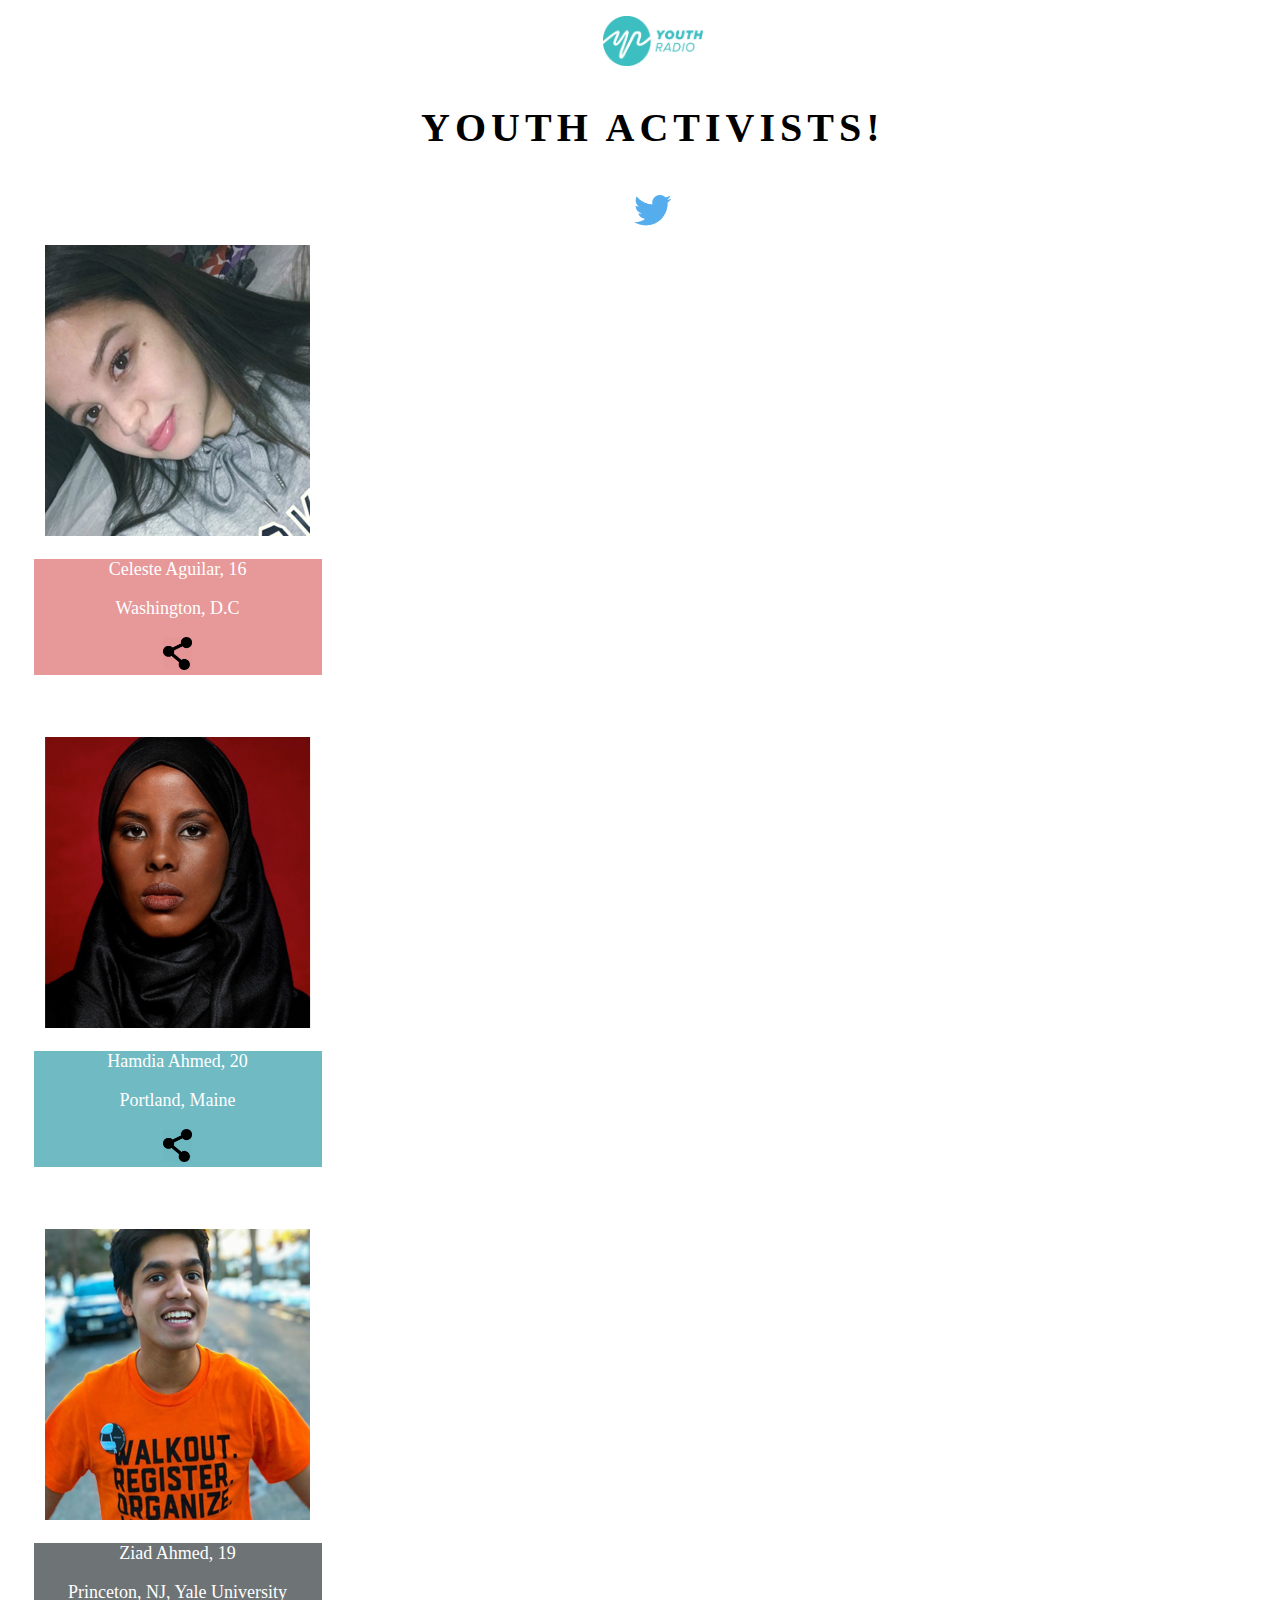
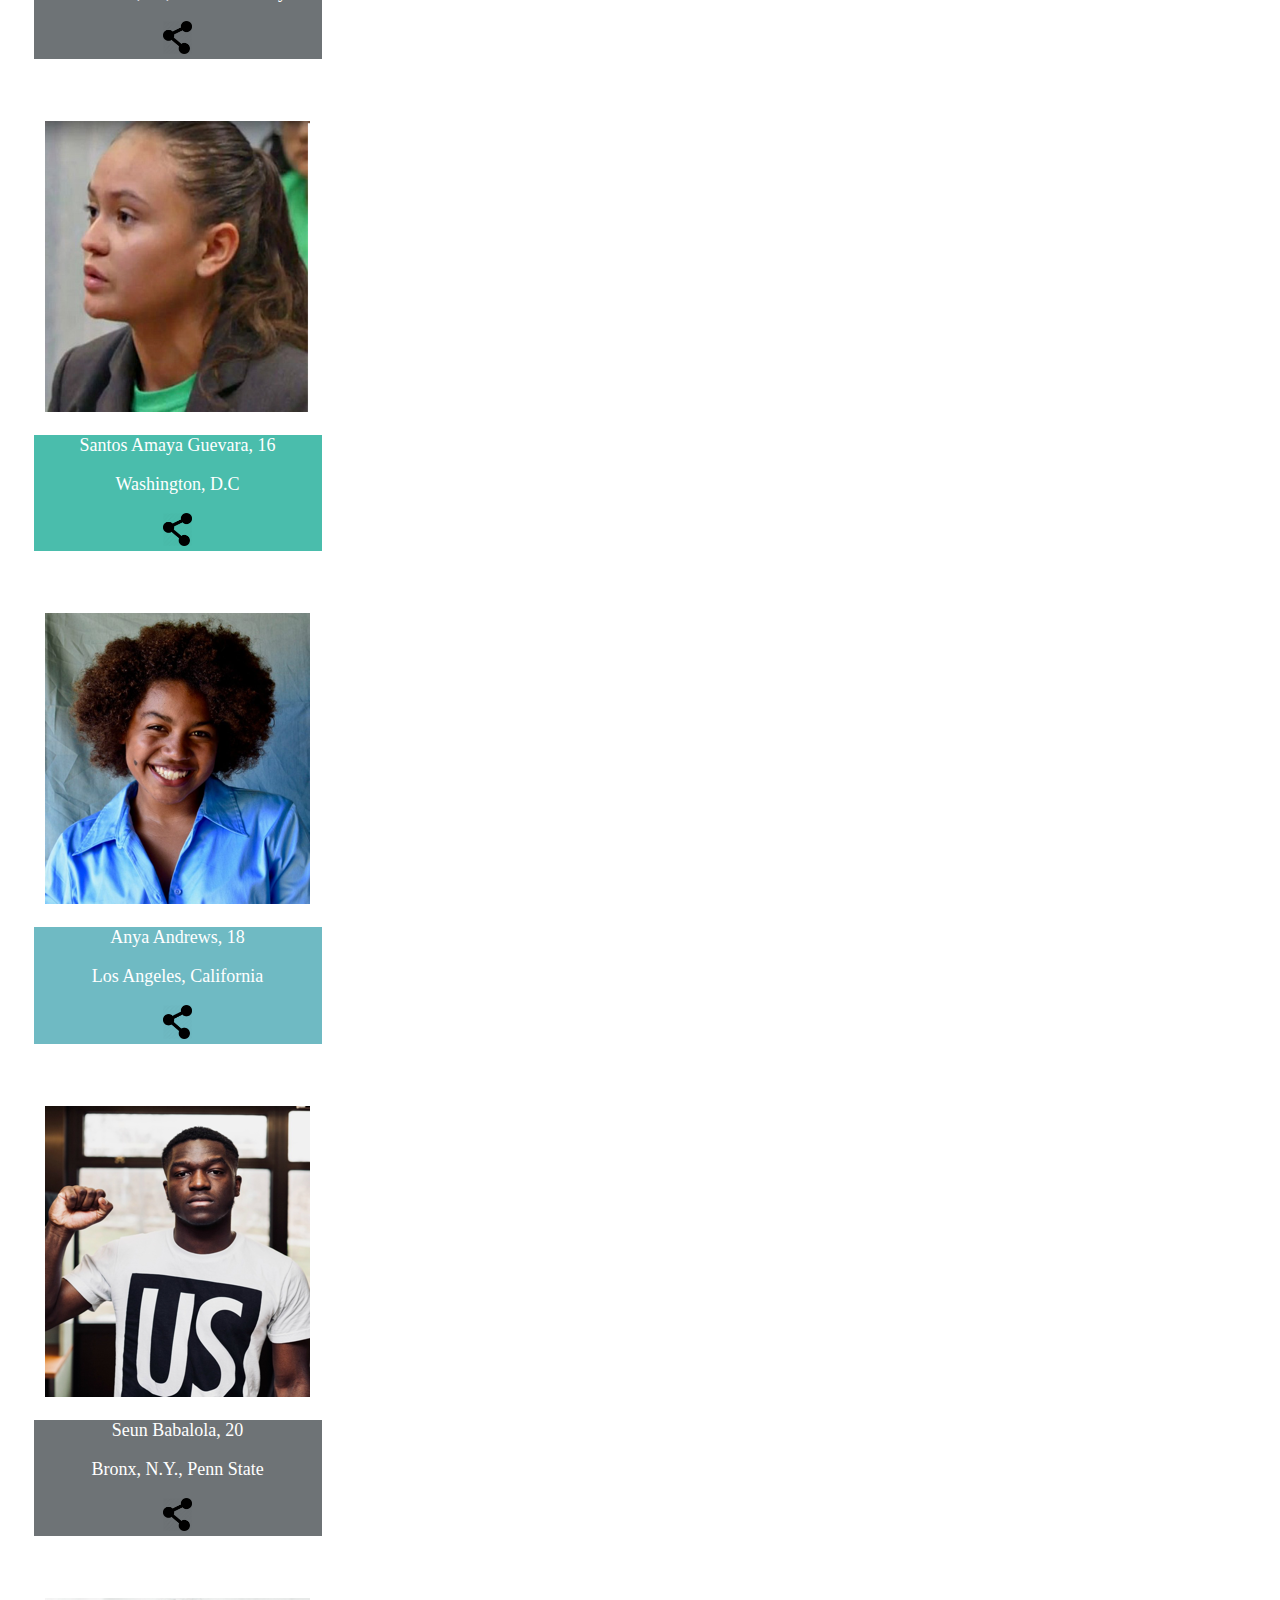
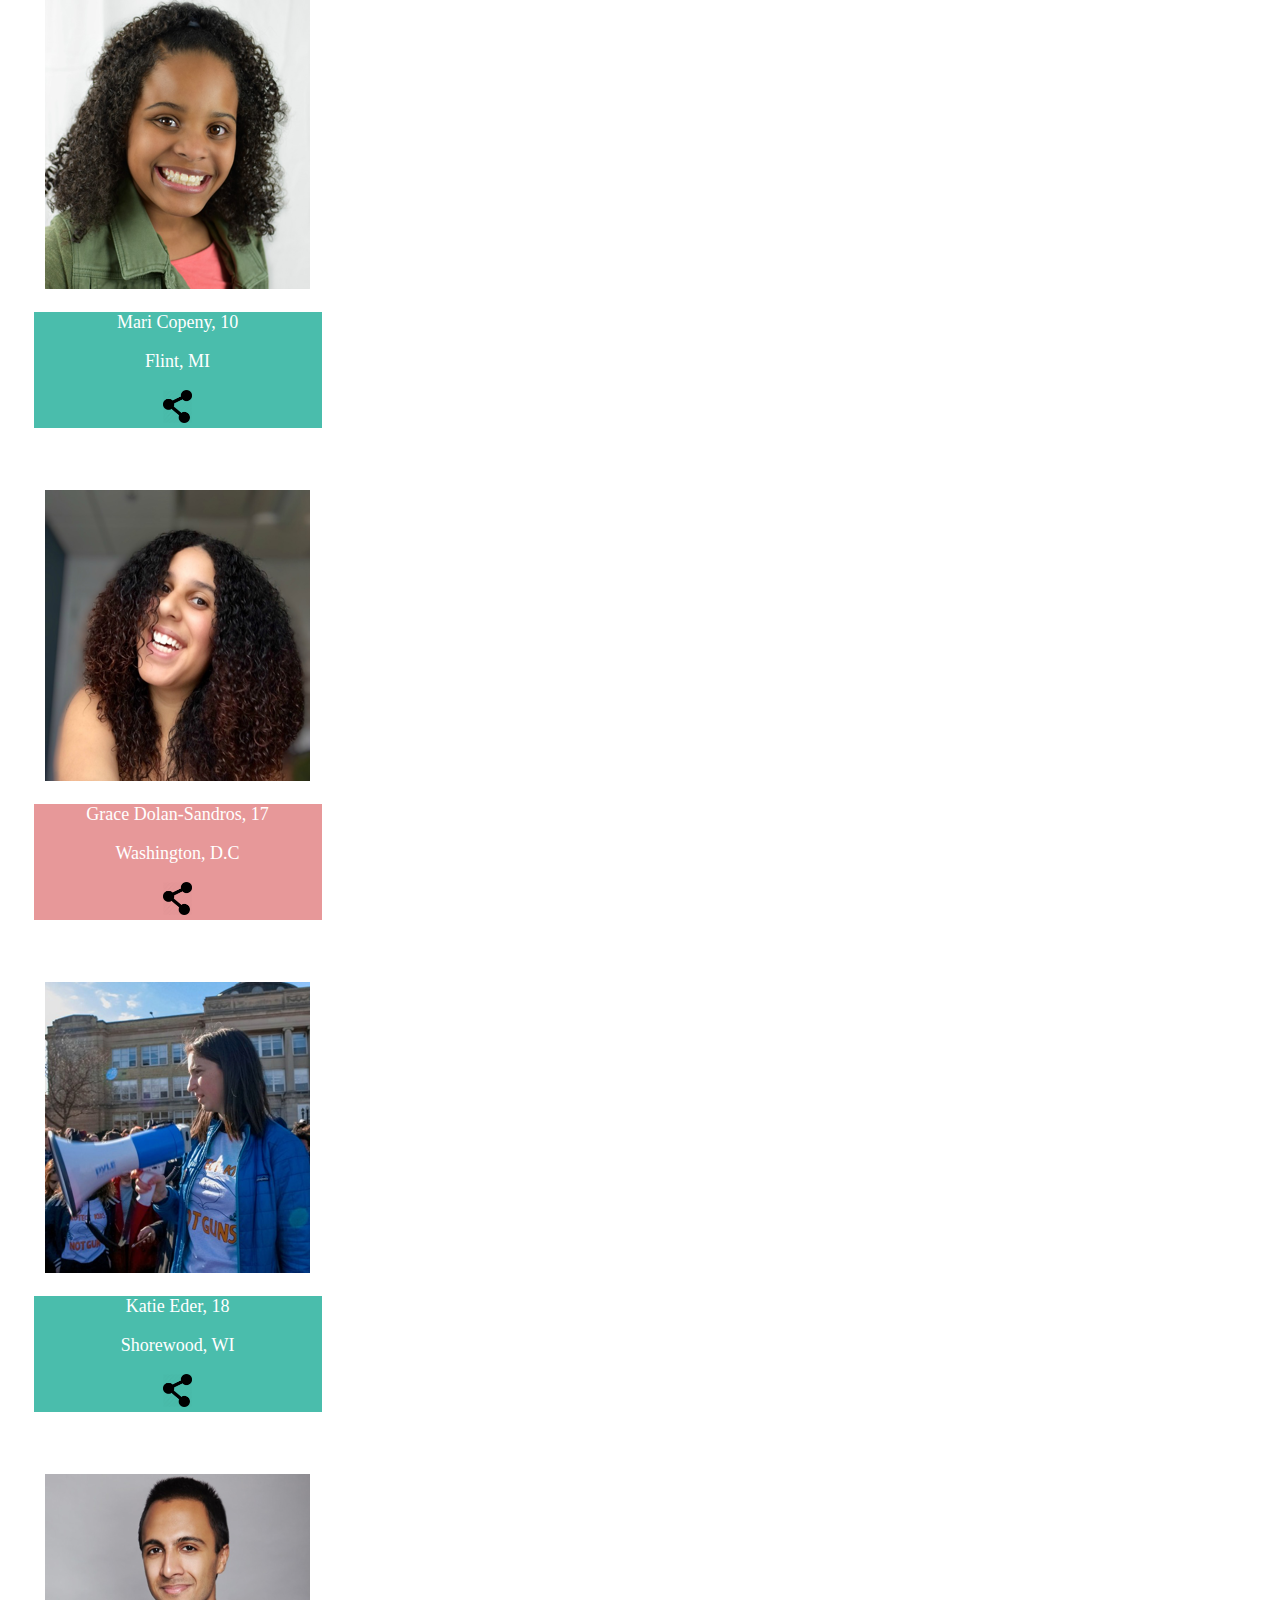
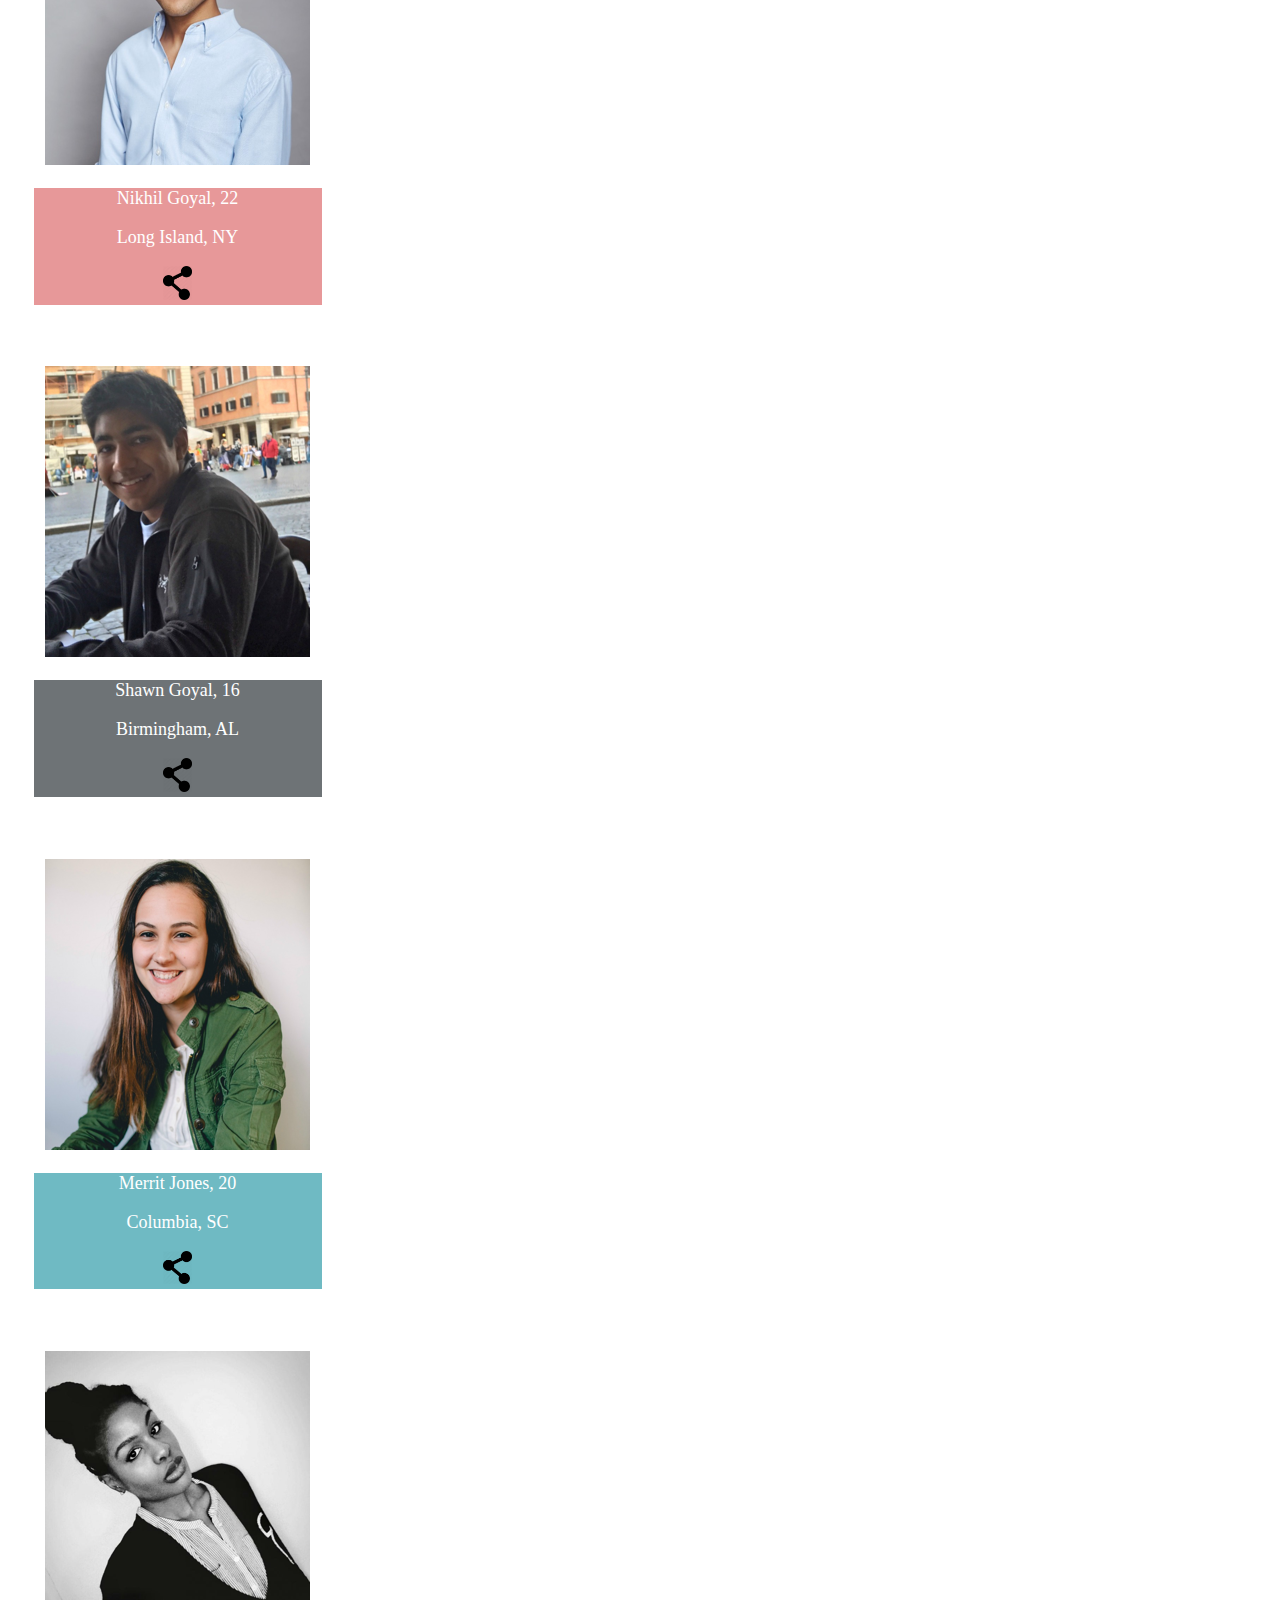
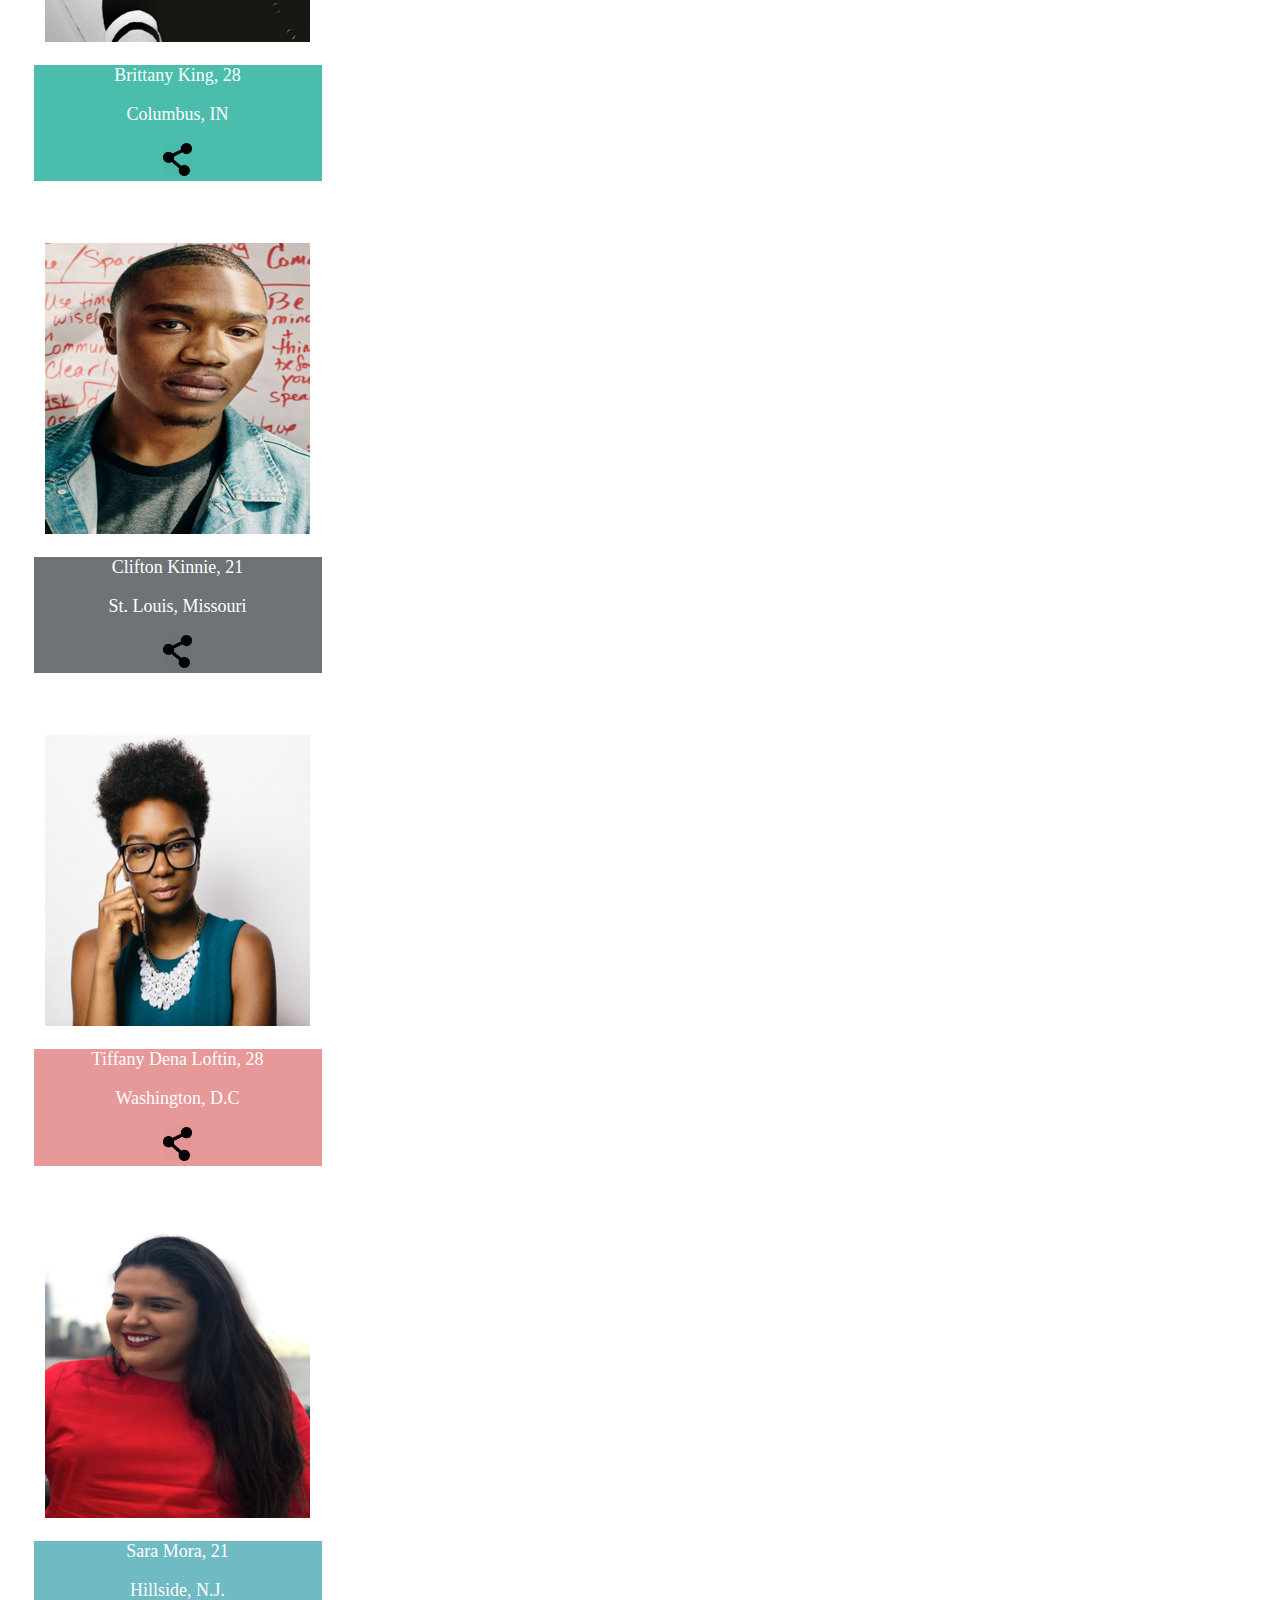
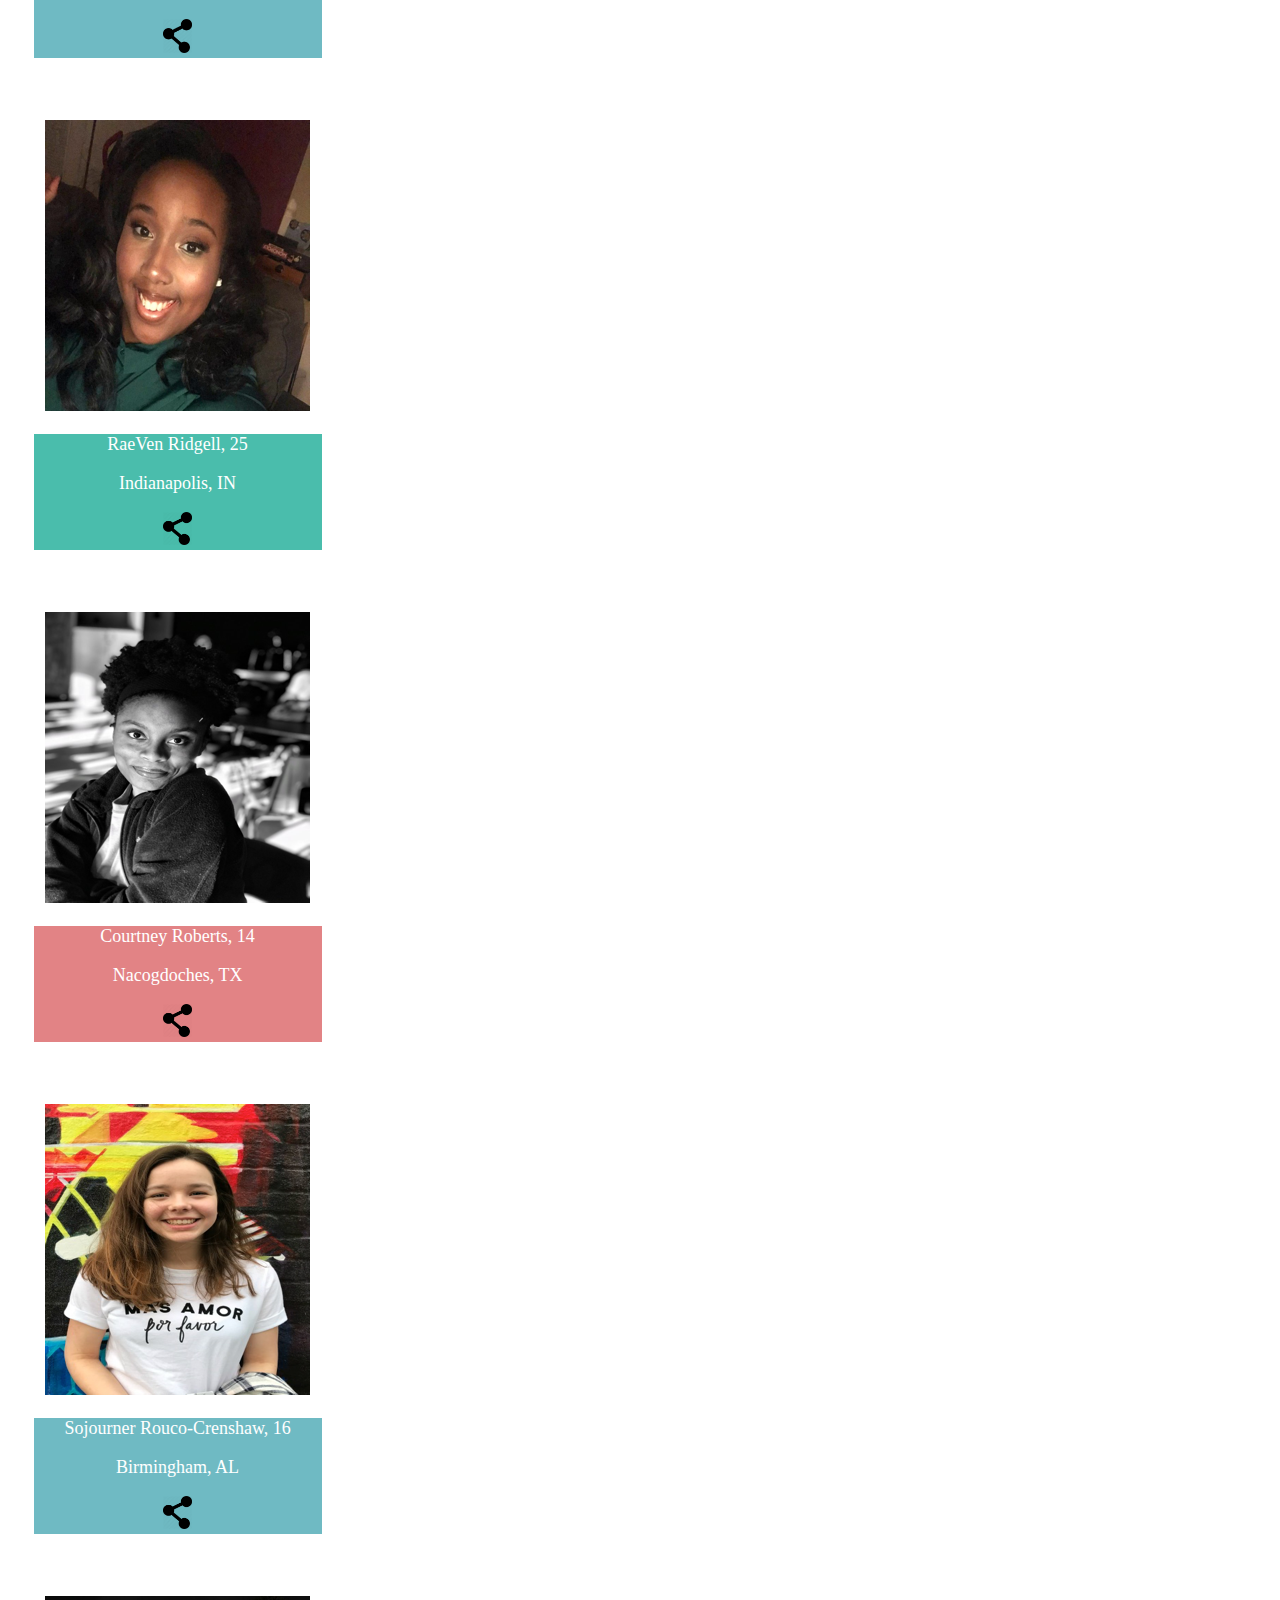
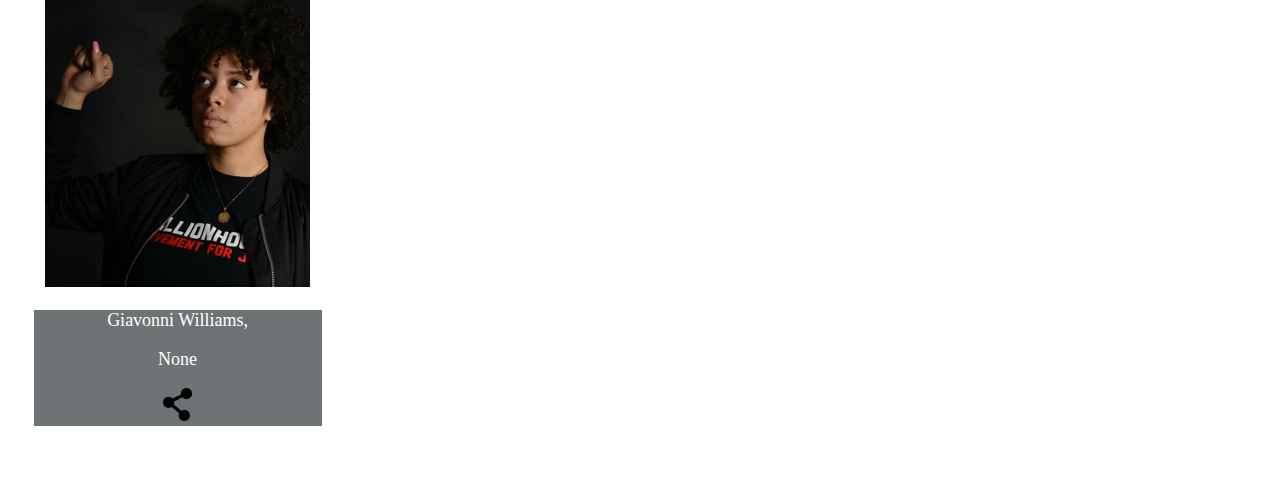
<file: index.html>
<!doctype html>
<html lang="en">

<head>
  <!-- Required meta tags -->
  <meta charset="utf-8">
  <meta name="viewport" content="width=device-width, initial-scale=1, shrink-to-fit=no">
  <link rel="stylesheet" href="https://stackpath.bootstrapcdn.com/bootstrap/4.1.0/css/bootstrap.min.css" integrity="sha384-9gVQ4dYFwwWSjIDZnLEWnxCjeSWFphJiwGPXr1jddIhOegiu1FwO5qRGvFXOdJZ4" crossorigin="anonymous">
  <link href="yactivists.css" rel="stylesheet" type="text/css">
  <script src="https://canvasjs.com/assets/script/canvasjs.min.js"></script>
  <!-- Production <script src="https://cdn.jsdelivr.net/npm/vue"></script> -->

  <title>Youth Activists</title>
</head>

<body>
  <div class="container-fluid" id="body">
    <div class="row heading" id="header">
      <div class="col-12 col-sm-12 col-md-1">
        <a href="https://youthradio.org/"><img src="YR_logo2.jpg" class="img-fluid logo"></a>
      </div>
      <div class="col-12 col-sm-12 col-md-10 title">
        <h1 class="display-1 title">YOUTH ACTIVISTS!</h1>
      </div>
      <div class="col-12 col-sm-12 col-md-1">
        <a href="https://twitter.com/youthradio?ref_src=twsrc%5Egoogle%7Ctwcamp%5Eserp%7Ctwgr%5Eauthor"><img src="sharingicons.png" class="img-fluid sharing"></a>
      </div>
    </div>
    <!-- <hr>
    	<div class="row">
    		<div class="col-12 col-md-6 squares">
    			A
    		</div>
    		<div class="col-12 col-md-6 squares">
    			B-E
    		</div>
    		<div class="col-12 col-md-6 squares">
    			G-K
    		</div>
    		<div class="col-12 col-md-6 squares">
    			L-W
    		</div> -->
    <div id="grid">
      <div class="row">
        <div class="col-12 col-lg-3 col-sm-6 " id="person-1">
          <div class="card">
          </div>
        </div>
        <div class="col-12 col-lg-3 col-sm-6 " id="person-2">
          <div class="card">
          </div>

        </div>
        <div class="col-12 col-lg-3 col-sm-6 " id="person-3">
          <div class="card">
          </div>

        </div>
        <div class="col-12 col-lg-3 col-sm-6 " id="person-4">
          <div class="card">
          </div>

        </div>
        <div class="col-12 col-lg-3 col-sm-6 " id="person-5">
          <div class="card">
          </div>

        </div>
        <div class="col-12 col-lg-3 col-sm-6 " id="person-6">
          <div class="card">
          </div>

        </div>
        <div class="col-12 col-lg-3 col-sm-6 " id="person-7">
          <div class="card">
          </div>

        </div>
        <div class="col-12 col-lg-3 col-sm-6 " id="person-8">
          <div class="card" style="width: 10rem;">
          </div>

        </div>
        <div class="col-12 col-lg-3 col-sm-6 " id="person-9">
          <div class="card" style="width: 10rem;">
          </div>

        </div>
        <div class="col-12 col-lg-3 col-sm-6 " id="person-10">
          <div class="card" style="width: 10rem;">
          </div>

        </div>
        <div class="col-12 col-lg-3 col-sm-6 " id="person-11">
          <div class="card" style="width: 10rem;">
          </div>

        </div>
        <div class="col-12 col-lg-3 col-sm-6 " id="person-12">
          <div class="card" style="width: 10rem;">
          </div>

        </div>
        <div class="col-12 col-lg-3 col-sm-6 " id="person-13">
          <div class="card" style="width: 10rem;">
          </div>

        </div>
        <div class="col-1 col-lg-3 col-sm-6 " id="person-14">
          <div class="card" style="width: 10rem;">
          </div>

        </div>
        <div class="col-12 col-lg-3 col-sm-6 " id="person-15">
          <div class="card" style="width: 10rem;">
          </div>

        </div>
        <div class="col-12 col-lg-3 col-sm-6 " id="person-16">
          <div class="card" style="width: 10rem;">
          </div>

        </div>
        <div class="col-12 col-lg-3 col-sm-6 " id="person-17">
          <div class="card" style="width: 10rem;">
          </div>

        </div>
        <div class="col-12 col-lg-3 col-sm-6 " id="person-18">
          <div class="card" style="width: 10rem;">
          </div>

        </div>
        <div class="col-12 col-lg-3 col-sm-6 " id="person-19">
          <div class="card" style="width: 10rem;">
          </div>

        </div>
        <div class="col-12 col-lg-3 col-sm-6 " id="person-20">
          <div class="card" style="width: 10rem;">
          </div>

        </div>
      </div>
    </div>
    <div id="profile">

    </div>
  </div>









  <script src="script.js"></script>
  <script src="https://code.jquery.com/jquery-3.3.1.slim.min.js" integrity="sha384-q8i/X+965DzO0rT7abK41JStQIAqVgRVzpbzo5smXKp4YfRvH+8abtTE1Pi6jizo" crossorigin="anonymous"></script>
  <script src="https://cdnjs.cloudflare.com/ajax/libs/popper.js/1.14.0/umd/popper.min.js" integrity="sha384-cs/chFZiN24E4KMATLdqdvsezGxaGsi4hLGOzlXwp5UZB1LY//20VyM2taTB4QvJ" crossorigin="anonymous"></script>
  <script src="https://stackpath.bootstrapcdn.com/bootstrap/4.1.0/js/bootstrap.min.js" integrity="sha384-uefMccjFJAIv6A+rW+L4AHf99KvxDjWSu1z9VI8SKNVmz4sk7buKt/6v9KI65qnm" crossorigin="anonymous"></script>
</body>

</html>
</file>
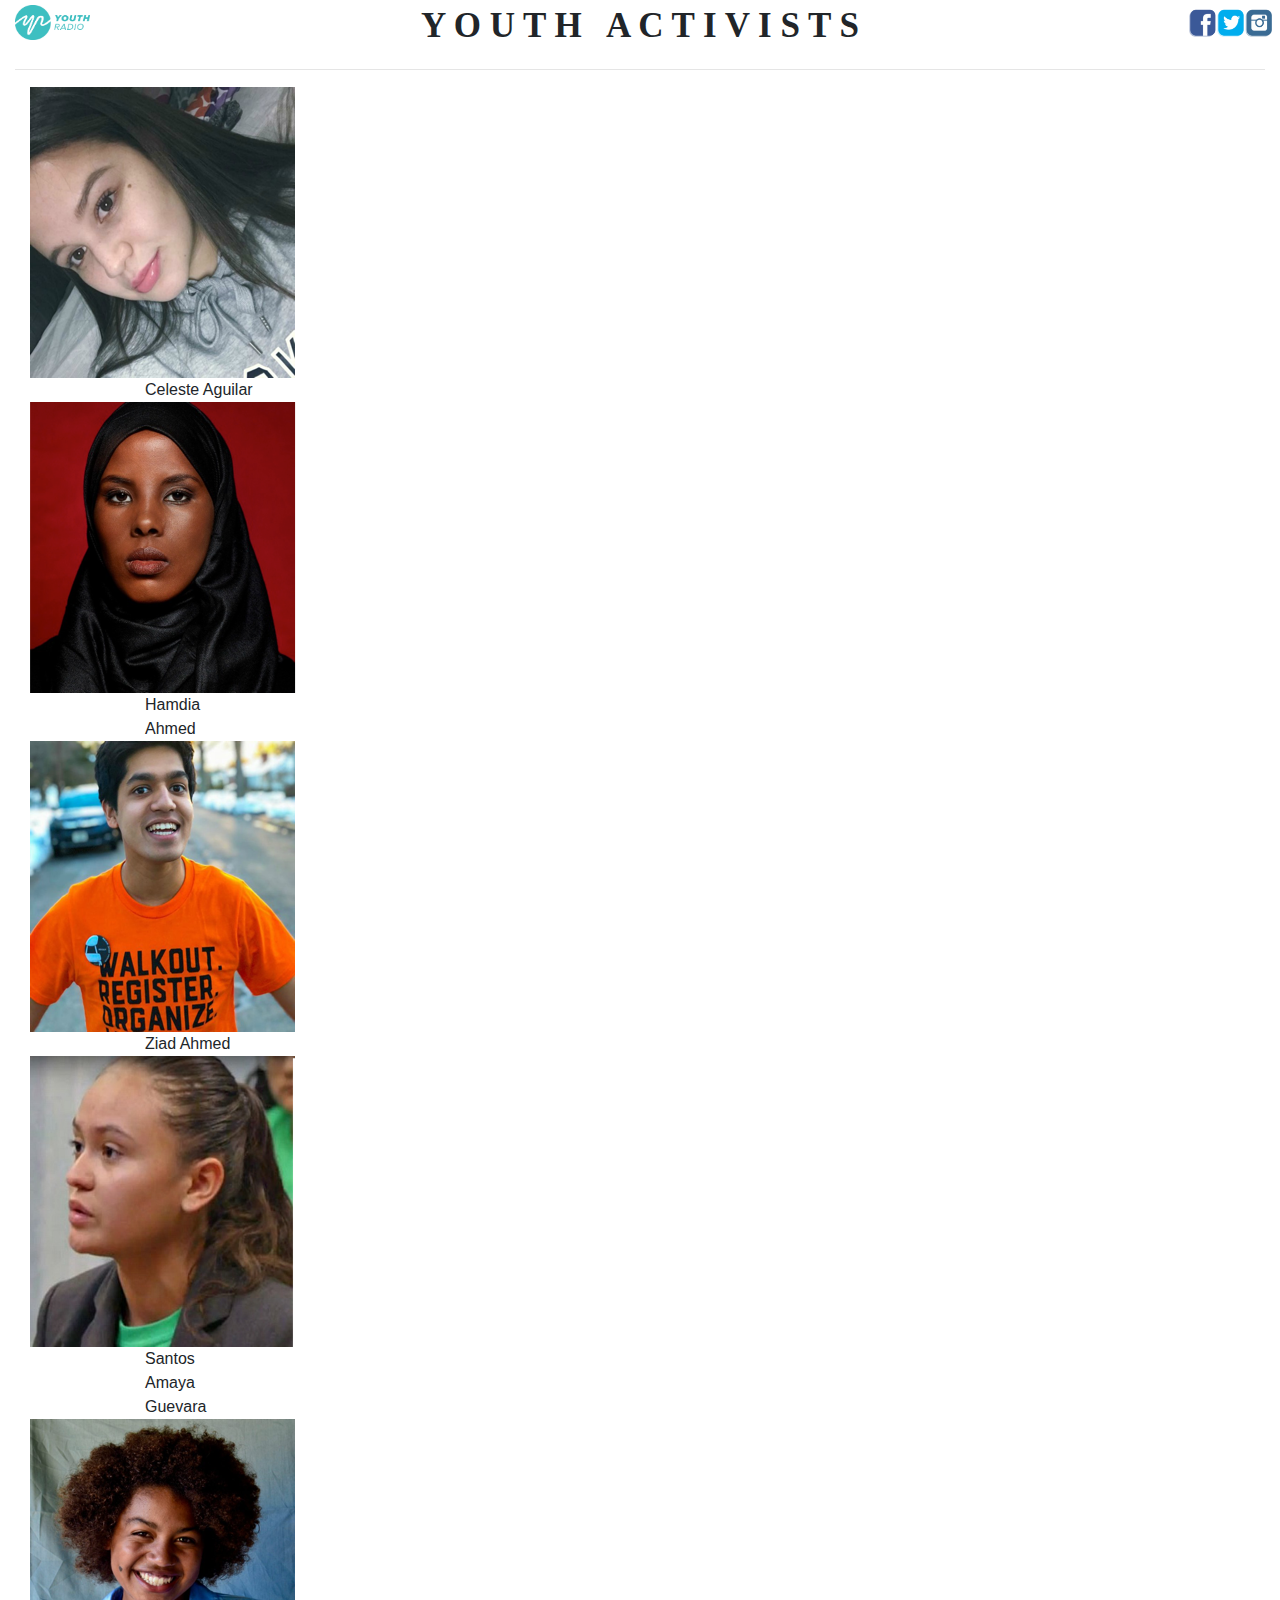
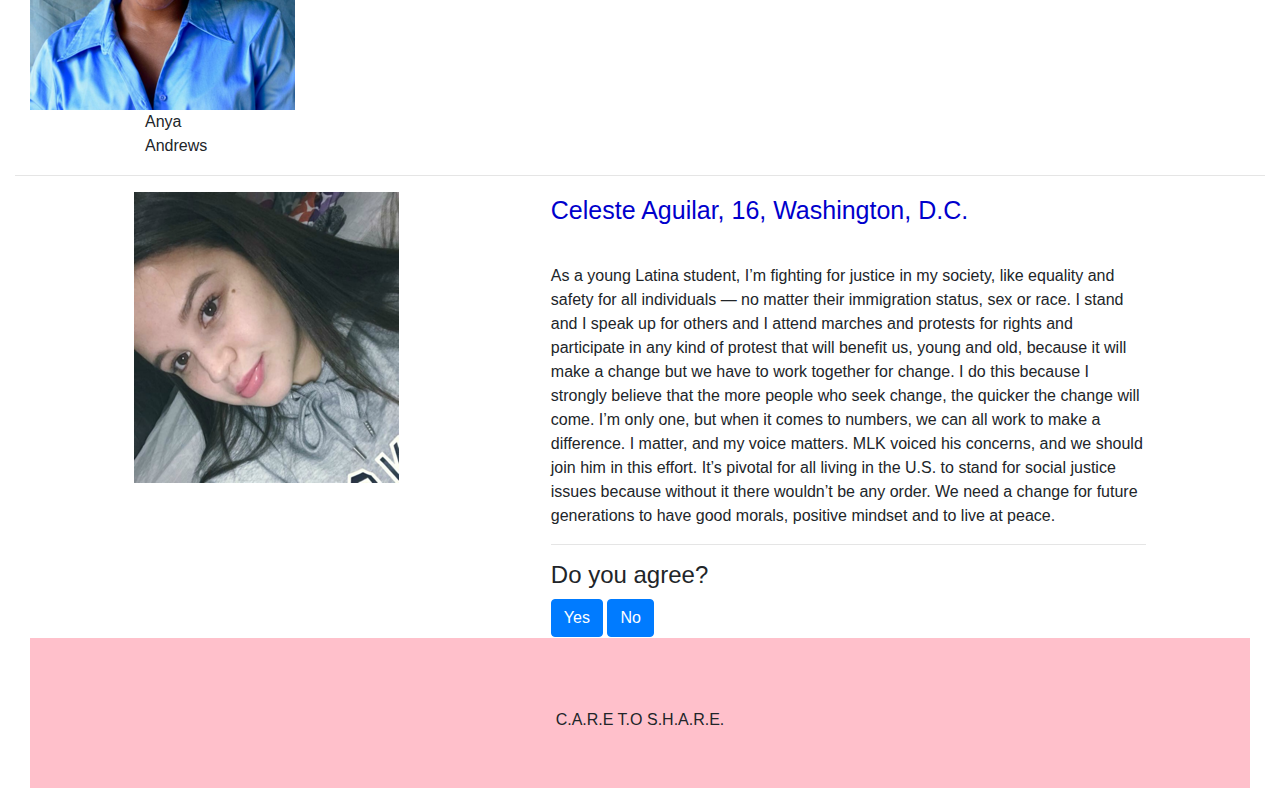
<file: Youth Activists.html>
<!DOCTYPE html>
<html lang="en"><head>
<meta http-equiv="content-type" content="text/html; charset=UTF-8">
    <!-- Required meta tags -->
    <meta charset="utf-8">
    <meta name="viewport" content="width=device-width, initial-scale=1, shrink-to-fit=no">
    <link rel="stylesheet" href="Youth%20Activists_files/bootstrap.css" integrity="sha384-9gVQ4dYFwwWSjIDZnLEWnxCjeSWFphJiwGPXr1jddIhOegiu1FwO5qRGvFXOdJZ4" crossorigin="anonymous">
    <link href="Youth%20Activists_files/yactivists.css" rel="stylesheet" type="text/css">
    <!-- Production <script src="https://cdn.jsdelivr.net/npm/vue"></script> -->

    <title>Youth Activists</title>
  </head>
  <body>
    <div class="container-fluid">
      <div class="row">
        <div class="col-1">
          <img src="Youth%20Activists_files/yrlogo.jpg" class="logo">
        </div>
        <div class="col-10 title">
          Y O U T H &nbsp; A C T I V I S T S
        </div>
        <div class="col-1">
          <img src="Youth%20Activists_files/shareicons.png" id="sharing">
        </div>
      </div>
<hr>
        <div class="col-1">
        </div>
       <div>
          <div class="col-2 col-md-12 col-sm-12 image">
            <img src="Youth%20Activists_files/image1.png">
          </div>

          <div style="padding-left: 130px;" class="col-2 col-md-12 col-sm-12 image">
            Celeste Aguilar
          </div>
        </div>

        <div>
          <div class="col-12 col-md-2 col-sm-2 image">
            <img src="Youth%20Activists_files/image2.png">
          </div>

          <div style="padding-left: 130px;" class="col-12 col-md-2 col-sm-2 image">
            Hamdia Ahmed
          </div>
        </div>

        <div>
          <div class="col-12 col-md-2 col-sm-2 image">
            <img src="Youth%20Activists_files/image3.png">
          </div>

          <div style="padding-left: 130px;" class="col-2 col-md-12 col-sm-12 image">
           Ziad Ahmed
          </div>
        </div>

        <div>
          <div class="col-12 col-md-2 col-sm-2 image">
            <img src="Youth%20Activists_files/image4.png">
          </div>

          <div class="col-12 col-md-2 col-sm-2 image" style="padding-left: 130px;">
            Santos Amaya Guevara
          </div>
        </div>

        <div>
          <div class="col-12 col-md-2 col-sm-2 image">
            <img src="Youth%20Activists_files/image5.png">
          </div>

          <div class="col-12 col-md-2 col-sm-2 image" style="padding-left: 130px;">
            Anya Andrews
          </div>
        <div class="col-1">
        </div>
        </div>









<!-- 
      <div class="row">
        <div class="col-1">
        </div>
        <div class="col-12 col-md-2 col-sm-2 image" id="image1">
           <img src="image1.png">
        </div>

         <div class="col-12 col-md-2 col-sm-2 image" id="image2">
          <img src="image2.png">
        </div>

         <div class="col-12 col-md-2 col-sm-2 image" id="image3">
          <img src="image3.png">
        </div>

         <div class="col-12 col-md-2 col-sm-2 image" id="image4">
          <img src="image4.png">
        </div>

         <div class="col-12 col-md-2 col-sm-2 image" id="image5">
          <img src="image5.png">
        </div>

        <div class="col-1">
        </div>

      </div>

<hr>
  <div class="row">
      <div class="col-1">
        </div>
         <div class="col-12 col-md-2 col-sm-2 image">
           <img src="image6.png">
        </div>
         <div class="col-12 col-md-2 col-sm-2 image">
          <img src="image7.png">
        </div>
         <div class="col-12 col-md-2 col-sm-2 image">
          <img src="image8.png">
        </div>
         <div class="col-12 col-md-2 col-sm-2 image">
          <img src="image9.png">
        </div>
         <div class="col-12 col-md-2 col-sm-2 image">
          <img src="image10.png">
        </div>
        <div class="col-1">
        </div>
      </div>
 -->
<hr>
  <div class="container-fluid">
    <div class="row">
      <div class="col-1">
      </div>
      <div class="col-lg-4 col-md-12">
       <img src="Youth%20Activists_files/image1.png">
      </div>
      <div class="col-lg-6 col-sm-12 ">
        <div class="first">
          Celeste Aguilar, 16, Washington, D.C.
        </div>
        As a young Latina student, I’m fighting for justice in my 
society, like equality and safety for all individuals — no matter their 
immigration status, sex or race. I stand and I speak up for others and I
 attend marches and protests for rights and participate in any kind of 
protest that will benefit us, young and old, because it will make a 
change but we have to work together for change. I do this because I 
strongly believe that the more people who seek change, the quicker the 
change will come. I’m only one, but when it comes to numbers, we can all
 work to make a difference. I matter, and my voice matters. MLK voiced 
his concerns, and we should join him in this effort.
        It’s pivotal for all living in the U.S. to stand for social 
justice issues because without it there wouldn’t be any order. We need a
 change for future generations to have good morals, positive mindset and
 to live at peace.
<hr>
      <h4 class="question">
          Do you agree?
      </h4>
    <div class="col-1">
    </div>
      <button class="btn btn-primary buttons">Yes</button>
      <button class="btn btn-primary buttons">No</button>
      </div>
      <div class="col-1">
        
      </div>
        <div class="col-1"> 
        </div>    
      </div>
    <div class="closing">
        <div class="text"> C.A.R.E T.O S.H.A.R.E.</div>
      </div>
    </div>









     <script src="Youth%20Activists_files/jscript.js"></script> 
    <script src="Youth%20Activists_files/jquery-3.js" integrity="sha384-q8i/X+965DzO0rT7abK41JStQIAqVgRVzpbzo5smXKp4YfRvH+8abtTE1Pi6jizo" crossorigin="anonymous"></script>
    <script src="Youth%20Activists_files/popper.js" integrity="sha384-cs/chFZiN24E4KMATLdqdvsezGxaGsi4hLGOzlXwp5UZB1LY//20VyM2taTB4QvJ" crossorigin="anonymous"></script>
    <script src="Youth%20Activists_files/bootstrap.js" integrity="sha384-uefMccjFJAIv6A+rW+L4AHf99KvxDjWSu1z9VI8SKNVmz4sk7buKt/6v9KI65qnm" crossorigin="anonymous"></script>
  

</div></body></html>
</file>
<file: yactivists.css>
body {
	padding-left: 2%;
		font-family: "Merriweater-Italic.ttc";
}
.text {
	text-align: center;
	height: 150px;
	padding-top: 70px;

}
.logo {
	padding-top: 8px;
	height: 50px;
	width: 100px;
	text-align: center;
}
.sharing {
	width: 55px;
	height: 55px;
	padding-top: 5px;
}
.title {
	text-align: center;
	font-size: 40px;
	font-weight: bold;
	letter-spacing: 5px;
	padding-top: 2px;

}
div {
	text-align: center;
	margin-top: 2px;
	font-size: 18px;
}
.card {
    transition: 0.3s;
    border-color: black;
    margin-right: 2%;
    margin-bottom: 5%;
}
.card-body {
	background-color: #311b92;
}
.large {
	width: 100%;
	margin-top: 20px;
}
#paragraph {
	text-align: left;
}
.button {
	background-color: #0086b3;
	padding: 14px 28px;
	font-size: 16px;
	cursor: pointer;
	display: inline-block;

}
.hand {
	cursor: pointer;
}
.button:hover {
	background-color: #b3b3cc;
}
.back {
	margin-top: 1%;
	background-color: #0086b3;
}
.link {
	width: 10%;
}
.dosome {
	font-size: 40px;
}
.celest-color {
	background-color:  #e79899;
	color: white;
}
.hamdia-color {
	background-color:  #6fbac3;
	color: white;
}
.ziad-color {
	background-color:  #6E7376;
	color: white;
}
.santos-color {
	background-color:  #4ABDAC;
	color: white;
}
.anya-color {
	background-color:  #6fbac3;
	color: white;
}
.seun-color {
	background-color:  #6E7376;
	color: white;
}
.mari-color {
	background-color:  #4ABDAC;
	color: white;
}
.grace-color {
	background-color:  #e79899;
	color: white;
}
.katie-color {
	background-color:  #4ABDAC;
	color: white;
}
.nikhil-color {
	background-color:  #e79899;
	color: white;
}
.shawn-color {
	background-color:  #6E7376;
	color: white;
}
.merrit-color {
	background-color:  #6fbac3;
	color: white;
}
.brittany-color {
	background-color:  #4ABDAC;
	color: white;
}
.clifton-color {
	background-color:  #6E7376;
	color: white;
}
.tiffany-color {
	background-color:  #e79899;
	color: white;
}
.sara-color {
	background-color:  #6fbac3;
	color: white;
}
.raeVen-color {
	background-color:  #4ABDAC;
	color: white;
}
.courtney-color {
	background-color:  #e28385;
	color: white;
}
.sojourner-color {
	background-color:  #6fbac3;
	color: white;
}
.giavonni-color {
	background-color:  #6E7376;
	color: white;
}
</file>
